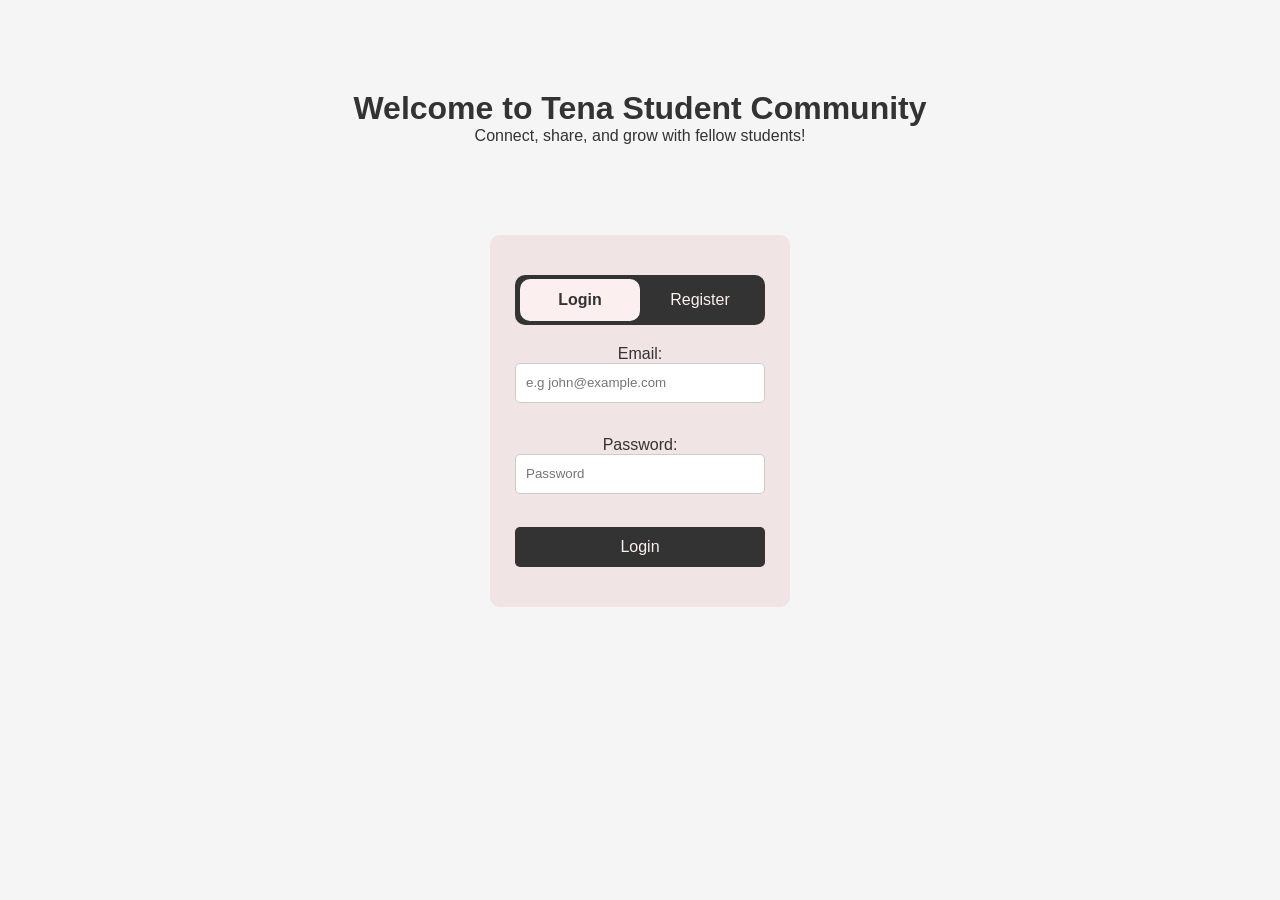
<file: public/index.html>
<!DOCTYPE html>
<html lang="en">
<head>
    <meta charset="UTF-8">
    <meta name="viewport" content="width=device-width, initial-scale=1.0">
    <title>Tena-student-community</title>
    <link rel="stylesheet" href="../css/index.css">
    <script src="../js/index.js" defer></script>
</head>
<body>
    <div class="welcome-section">
        <h1>Welcome to Tena Student Community</h1>
        <p>Connect, share, and grow with fellow students!</p>
    </div>
    <div class="auth-section">
        <div class="auth-toggle-btn">
            <p class="btn-a active" id="login-tab" onclick="showLogin()">Login</p>
            <p class="btn-a" id="register-tab" onclick="showSignup()">Register</p>
        </div>
        <form class="login-form" id="login-form" action="login" method="post">
            <label for="email">Email:</label>
            <input type="email" id="email" name="email" placeholder="e.g john@example.com" required>
            <br>
            <label for="password">Password:</label>
            <input type="password" id="password" name="password" placeholder="Password" required>
            <br>
            <input class="login-btn" type="submit" value="Login" disabled>
        </form>
        <form class="register-form" id="register-form" action="register" method="post">
            <label for="email">Email:</label>
            <input type="email" id="email" name="email" placeholder="e.g john@example.com" required>
            <br>
            <label for="full-name">Full Name:</label>
            <input type="text" id="full-name" name="full-name" placeholder="e.g John Doe" required>
            <br>
            <label for="username">Username:</label>
            <input type="text" id="username" name="username" placeholder="e.g johndoe123" required>
            <br>
            <label for="password">Password:</label>
            <input type="password" id="password" name="password" placeholder="Password" required>
            <br>
            <label for="confirm-password">Confirm Password:</label>
            <input type="password" id="confirm-password" name="confirm-password" placeholder="Confirm Password" required>
            <br>
            <input class="login-btn" type="submit" value="Register" disabled>
        </form>
    </div>
</body>
</html>
</file>
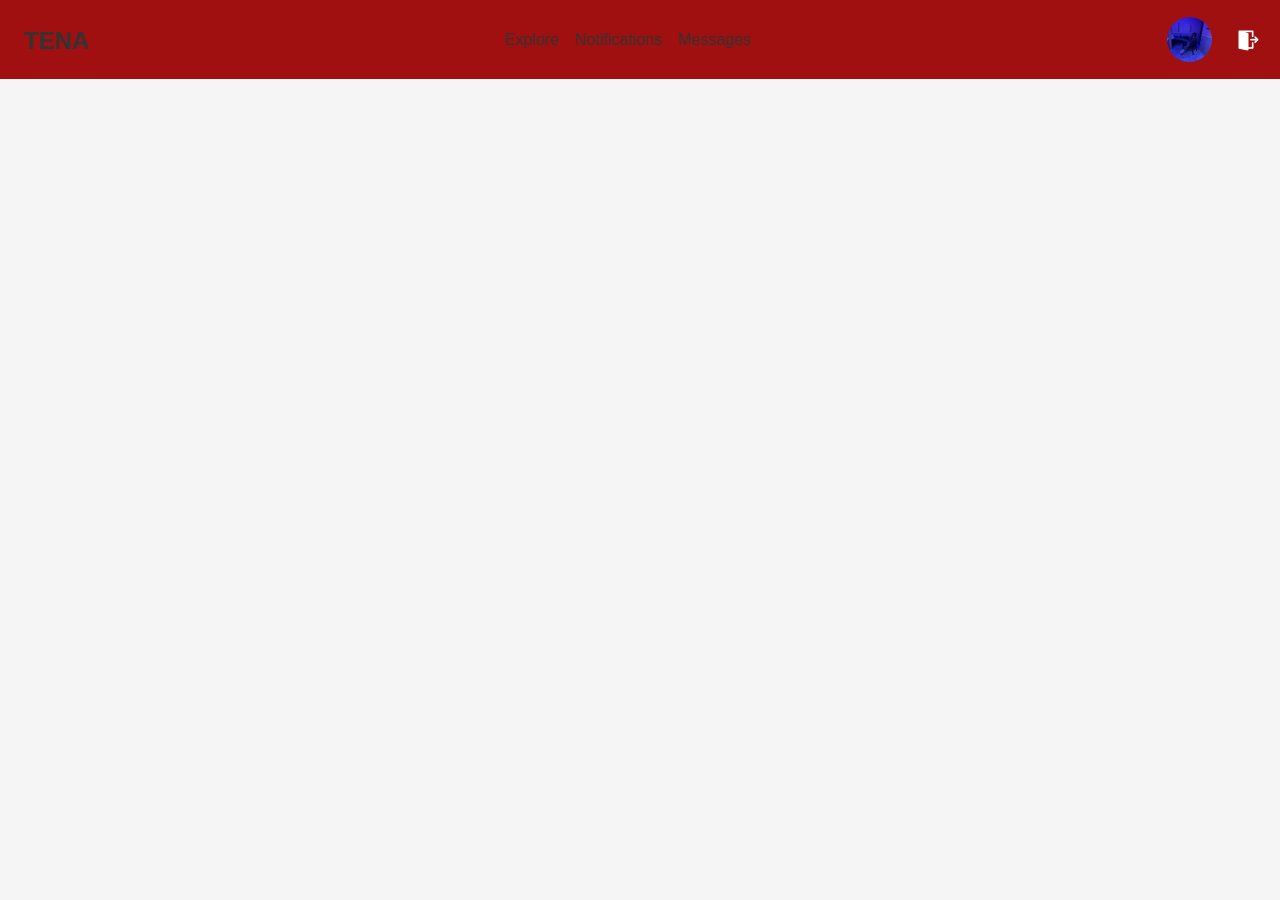
<file: public/home.html>
<!DOCTYPE html>
<html lang="en">
<head>
    <meta charset="UTF-8">
    <meta name="viewport" content="width=device-width, initial-scale=1.0">
    <title>HOME</title>
    <link rel="stylesheet" href="../css/home.css">
</head>
<body>
    <nav>
        <h3>TENA</h3>
        <ul>
            <li>Explore</li>
            <li>Notifications</li>
            <li>Messages</li>
        </ul>
        <div>
            <img class="profile-button" src="../assets/icons/test.png" alt="Profile Picture">
            <img class="logout-button" src="../assets/icons/white-logout.png" alt="logout">
        </div>
    </nav>
</body>
</html>
</file>
<file: css/index.css>
*{
    margin: 0;
    padding: 0;
    box-sizing: border-box;
}

body{
    font-family: 'Segoe UI', Tahoma, Geneva, Verdana, sans-serif;
    background-color: #f5f5f5;
    color: #333; align-items: center;
}

.welcome-section{
    display: flex;
    flex-direction: column;
    align-items: center;
    justify-content: center;
    text-align: center;
    background-color: #f5f5f5;
    margin-top: 50px;
    padding: 40px;
    border-radius: 10px;
}

.auth-section{
    display: flex;
    flex-direction: column;
    align-items: center;
    justify-content: center;
    background-color: #f0e4e4;
    margin-top: 50px;
    padding: 40px;
    border-radius: 10px;
    width: 300px;
    margin-left: auto;
    margin-right: auto;
}

.auth-toggle-btn{
    display: flex;
    align-items: center;
    justify-content: center;
    background-color: #333;
    width: 250px;
    height: 50px;
    border-radius: 10px;
}

.btn-a{
    width: 120px;
    height: 42px;
    border: none;
    color: #fcefef;
    text-align: center;
    line-height: 42px;
    font-size: 16px;
    cursor: pointer;
}

.btn-a.active{
    background-color: #fcefef;
    color: #333;
    font-weight: 700;
    border-radius: 10px;
}


.btn-a:hover{
    background-color: #555;
    cursor: pointer;
}

.btn-a:active{
    background-color: #777;
}

.login-form, .register-form{
    display: flex;
    flex-direction: column;
    align-items: center;
    justify-content: center;
    margin-top: 20px;
}

.register-form{
    display: none;
}

input[type="email"], input[type="password"], input[type="text"]{
    width: 250px;
    height: 40px;
    margin-bottom: 15px;
    padding: 0 10px;
    border: 1px solid #ccc;
    border-radius: 5px;
    line-height: 40px;
}

input[type="submit"]{
    width: 250px;
    height: 40px;
    border: none;
    background-color: #333;
    color: #fcefef;
    font-size: 16px;
    border-radius: 5px;
    cursor: pointer;
}

input[type="submit"]:hover{
    background-color: #555;
}

input[type="submit"]:active{
    background-color: #777;
}
</file>
<file: css/home.css>
*{
    margin: 0;
    padding: 0;
}

body {
     font-family: 'Segoe UI', Tahoma, Geneva, Verdana, sans-serif;
    background-color: #f5f5f5;
    color: #333; align-items: center;
}

nav {
    background-color: #a01010;
    display: flex;
    align-items: center;
    justify-content: flex-start;
    padding: 0.5rem 1rem;
    width: 100%;
    height: 7vh;
}

ul {
    display: flex;
    align-self: center;
    justify-content: space-between;
    gap: 1rem;
    list-style: none;
    align-items: center;
    margin-left: auto;
    margin-right: auto;
}

li {
    padding: 0.5rem 0;
}

h3 {
    font-size: 1.5rem;
    color: #333;
    margin-top: 2px;
    margin-left: 0.5rem;
}

.profile-button {
    width: 45px;
    height: 45px;
    border-radius: 50%;
    margin-right: 0.5rem;
    margin-top: 4px;
    margin-right: 20px;
}

.logout-button {
    width: 25px;
    height: 25px;
    margin-bottom: 9px;
    margin-right: 35px;
}
</file>
